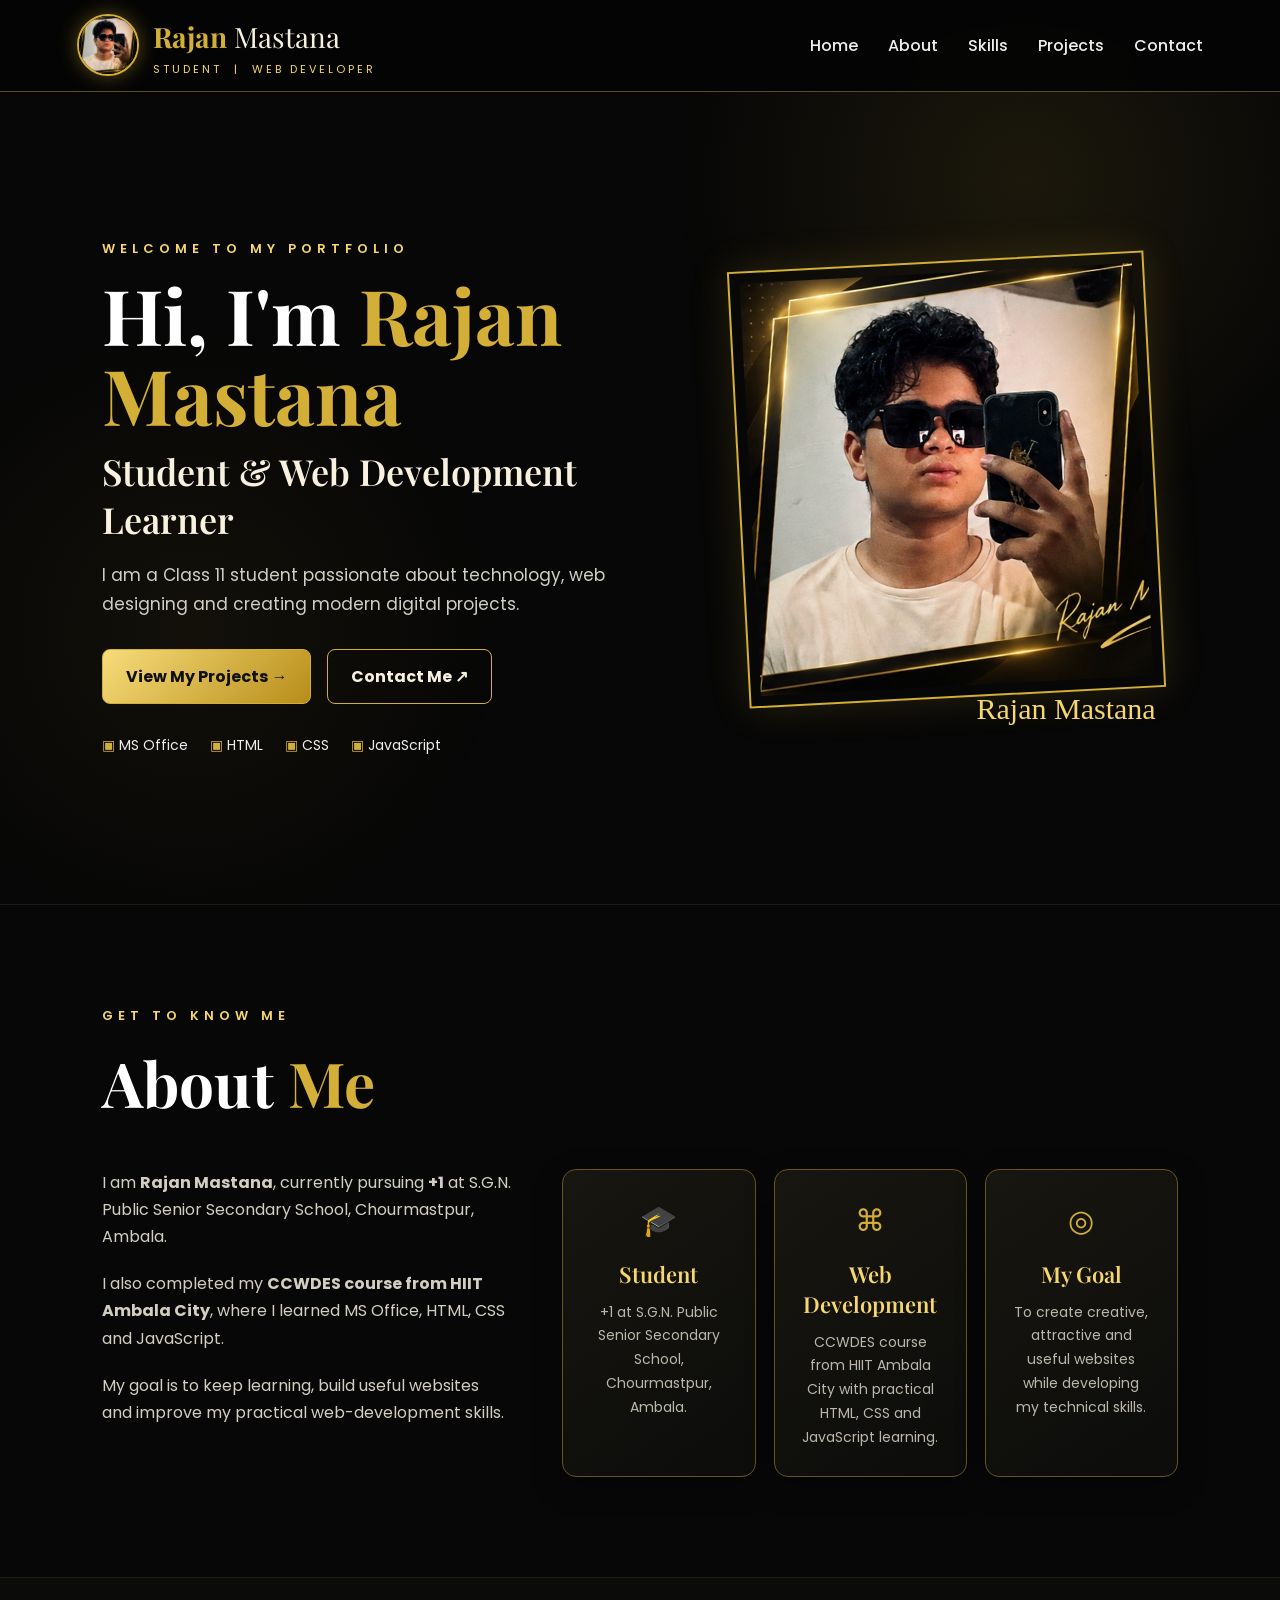
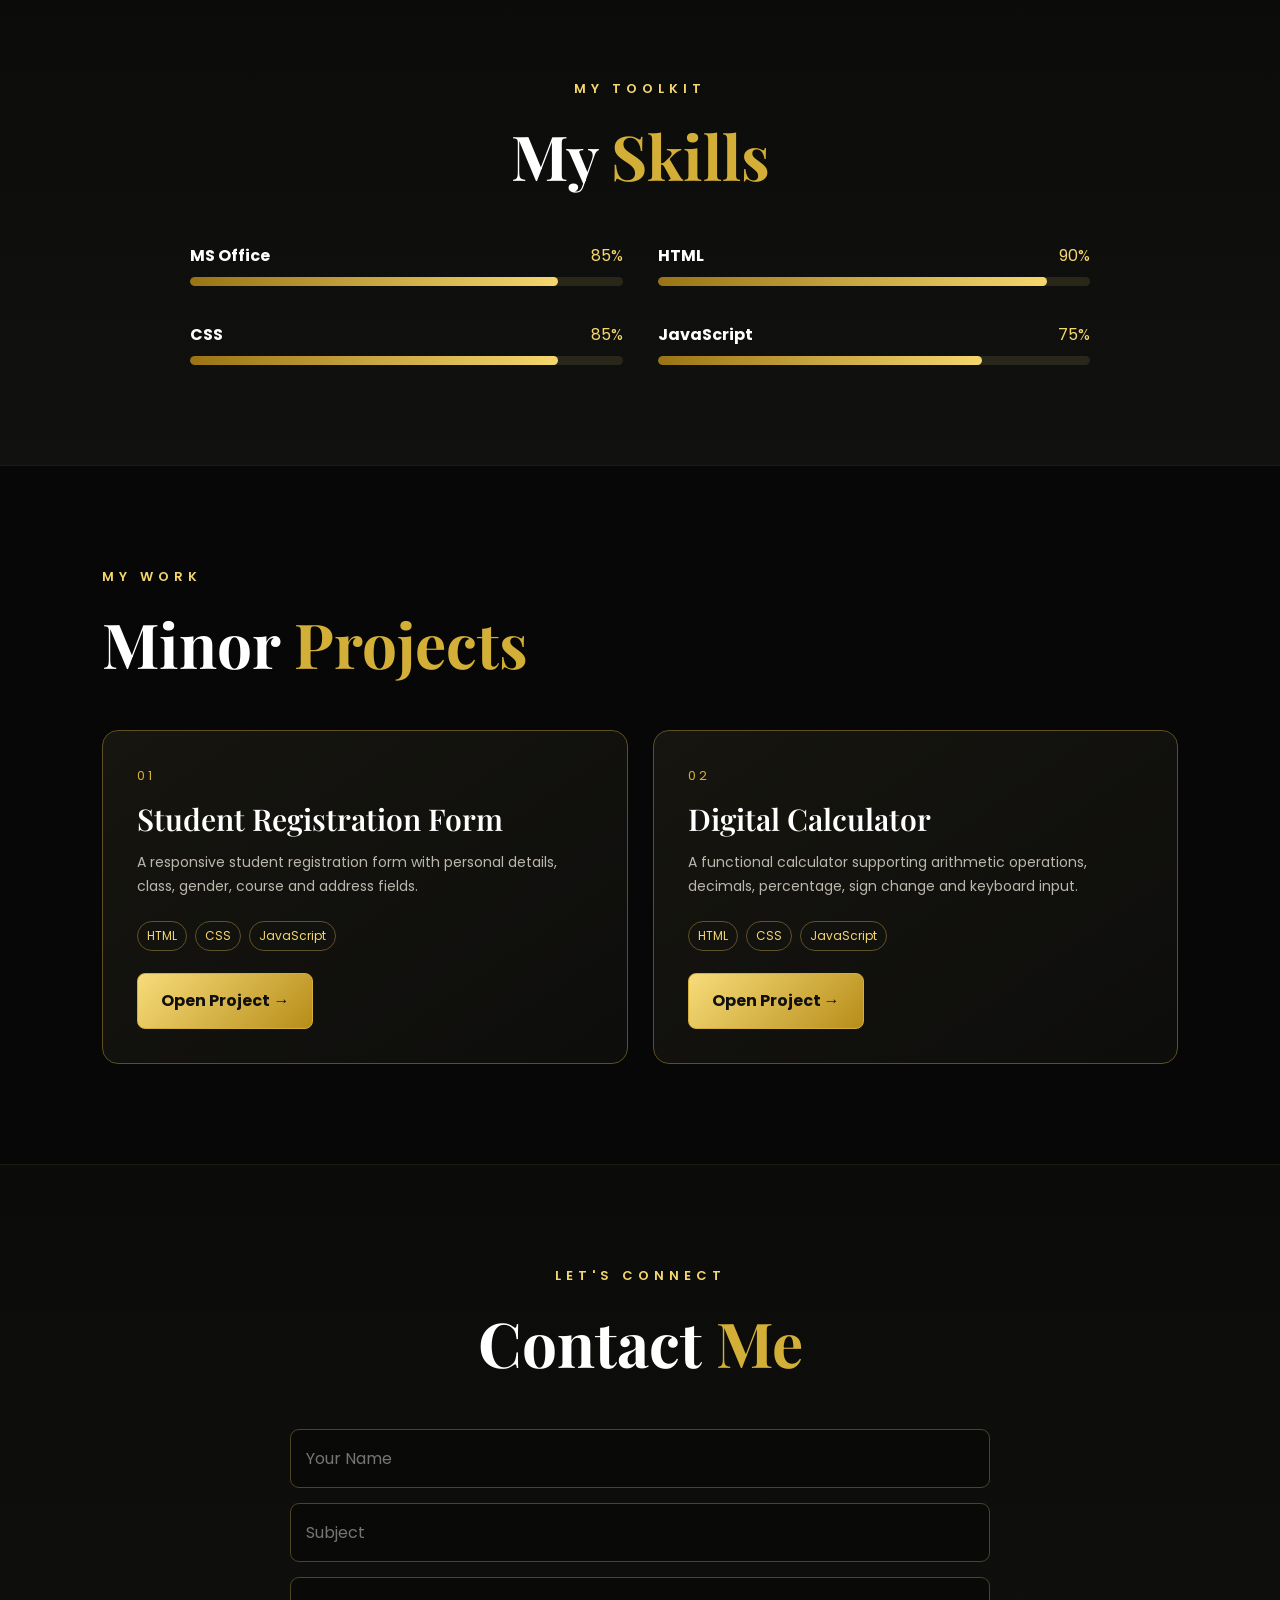
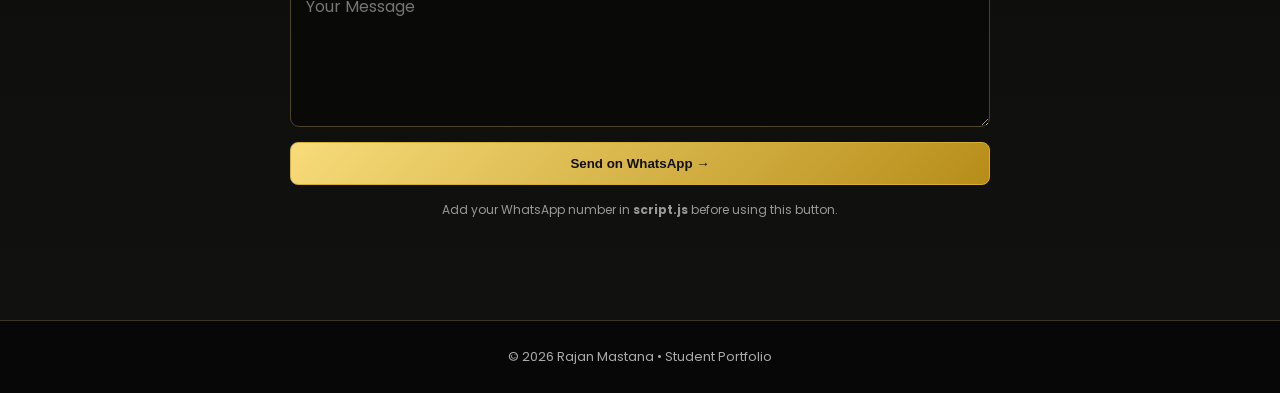
<file: index.html>
<!DOCTYPE html>
<html lang="en">
<head>
<meta charset="UTF-8">
<meta name="viewport" content="width=device-width, initial-scale=1.0">
<meta name="description" content="Rajan Mastana — Class 11 student and web development learner.">
<title>Rajan Mastana | Student Portfolio</title>
<link rel="stylesheet" href="style.css">
</head>
<body>
<header class="navbar">
  <a class="brand" href="#home">
    <img src="rajan.jpg" alt="Rajan Mastana">
    <span><b>Rajan</b> Mastana<small>STUDENT &nbsp;|&nbsp; WEB DEVELOPER</small></span>
  </a>
  <button class="menu-toggle" aria-label="Open menu">☰</button>
  <nav>
    <a href="#home">Home</a><a href="#about">About</a><a href="#skills">Skills</a><a href="#projects">Projects</a><a href="#contact">Contact</a>
  </nav>
</header>

<main>
<section id="home" class="hero">
  <div class="hero-text">
    <p class="eyebrow">WELCOME TO MY PORTFOLIO</p>
    <h1>Hi, I'm <span>Rajan Mastana</span></h1>
    <h2>Student & Web Development Learner</h2>
    <p class="lead">I am a Class 11 student passionate about technology, web designing and creating modern digital projects.</p>
    <div class="buttons">
      <a class="btn gold" href="#projects">View My Projects →</a>
      <a class="btn outline" href="#contact">Contact Me ↗</a>
    </div>
    <div class="tech"><span>▣ MS Office</span><span>▣ HTML</span><span>▣ CSS</span><span>▣ JavaScript</span></div>
  </div>
  <div class="hero-photo"><div class="photo-frame"><img src="rajan.jpg" alt="Rajan Mastana"></div><div class="signature">Rajan Mastana</div></div>
</section>

<section id="about" class="section">
  <div class="section-heading"><p class="eyebrow">GET TO KNOW ME</p><h2>About <span>Me</span></h2></div>
  <div class="about-grid">
    <div class="about-text">
      <p>I am <strong>Rajan Mastana</strong>, currently pursuing <strong>+1</strong> at S.G.N. Public Senior Secondary School, Chourmastpur, Ambala.</p>
      <p>I also completed my <strong>CCWDES course from HIIT Ambala City</strong>, where I learned MS Office, HTML, CSS and JavaScript.</p>
      <p>My goal is to keep learning, build useful websites and improve my practical web-development skills.</p>
    </div>
    <div class="cards">
      <article><i>🎓</i><h3>Student</h3><p>+1 at S.G.N. Public Senior Secondary School, Chourmastpur, Ambala.</p></article>
      <article><i>⌘</i><h3>Web Development</h3><p>CCWDES course from HIIT Ambala City with practical HTML, CSS and JavaScript learning.</p></article>
      <article><i>◎</i><h3>My Goal</h3><p>To create creative, attractive and useful websites while developing my technical skills.</p></article>
    </div>
  </div>
</section>

<section id="skills" class="section dark">
  <div class="section-heading center"><p class="eyebrow">MY TOOLKIT</p><h2>My <span>Skills</span></h2></div>
  <div class="skills-grid">
    <div class="skill"><div><b>MS Office</b><span>85%</span></div><div class="bar"><i style="width:85%"></i></div></div>
    <div class="skill"><div><b>HTML</b><span>90%</span></div><div class="bar"><i style="width:90%"></i></div></div>
    <div class="skill"><div><b>CSS</b><span>85%</span></div><div class="bar"><i style="width:85%"></i></div></div>
    <div class="skill"><div><b>JavaScript</b><span>75%</span></div><div class="bar"><i style="width:75%"></i></div></div>
  </div>
</section>

<section id="projects" class="section">
  <div class="section-heading"><p class="eyebrow">MY WORK</p><h2>Minor <span>Projects</span></h2></div>
  <div class="project-grid">
    <article class="project">
      <div class="project-number">01</div><h3>Student Registration Form</h3>
      <p>A responsive student registration form with personal details, class, gender, course and address fields.</p>
      <div class="tags"><span>HTML</span><span>CSS</span><span>JavaScript</span></div>
      <a class="project-btn" href="student-registration.html">Open Project →</a>
    </article>
    <article class="project">
      <div class="project-number">02</div><h3>Digital Calculator</h3>
      <p>A functional calculator supporting arithmetic operations, decimals, percentage, sign change and keyboard input.</p>
      <div class="tags"><span>HTML</span><span>CSS</span><span>JavaScript</span></div>
      <a class="project-btn" href="calculator.html">Open Project →</a>
    </article>
  </div>
</section>

<section id="contact" class="section dark">
  <div class="section-heading center"><p class="eyebrow">LET'S CONNECT</p><h2>Contact <span>Me</span></h2></div>
  <form id="contactForm" class="contact-form">
    <input id="name" type="text" placeholder="Your Name" required>
    <input id="subject" type="text" placeholder="Subject" required>
    <textarea id="message" placeholder="Your Message" required></textarea>
    <button class="btn gold" type="submit">Send on WhatsApp →</button>
    <p class="hint">Add your WhatsApp number in <b>script.js</b> before using this button.</p>
  </form>
</section>
</main>

<footer>© 2026 Rajan Mastana • Student Portfolio</footer>
<script src="script.js"></script>
</body>
</html>
</file>
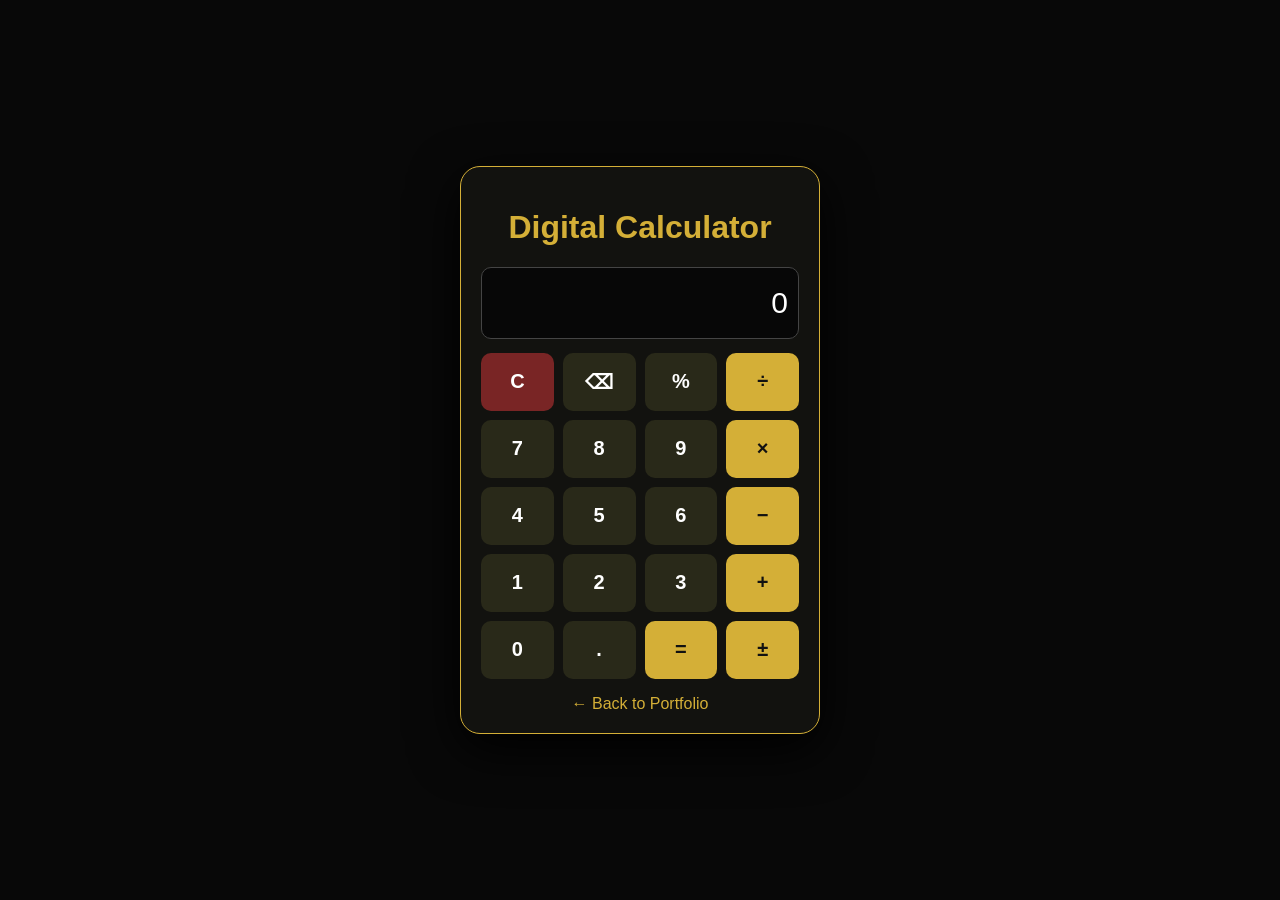
<file: calculator.html>
<!DOCTYPE html>
<html lang="en"><head><meta charset="UTF-8"><meta name="viewport" content="width=device-width,initial-scale=1.0"><title>Digital Calculator | Rajan Mastana</title>
<style>
*{box-sizing:border-box}body{margin:0;min-height:100vh;background:#080808;color:#fff;font-family:Arial,sans-serif;display:flex;align-items:center;justify-content:center;padding:20px}.calc{width:360px;max-width:100%;background:#12120f;border:1px solid #d4af37;border-radius:20px;padding:20px;box-shadow:0 15px 50px #000}.calc h1{text-align:center;color:#d4af37}.display{width:100%;height:72px;background:#070707;color:#fff;border:1px solid #444;border-radius:10px;font-size:30px;text-align:right;padding:10px;margin-bottom:14px}.keys{display:grid;grid-template-columns:repeat(4,1fr);gap:9px}button{height:58px;border:0;border-radius:10px;background:#292919;color:#fff;font-size:20px;font-weight:bold;cursor:pointer}.op,.eq{background:#d4af37;color:#111}.clear{background:#792525}.back{display:block;text-align:center;margin-top:16px;color:#d4af37;text-decoration:none}
</style></head><body><div class="calc"><h1>Digital Calculator</h1><input class="display" id="display" value="0" readonly>
<div class="keys">
<button class="clear" onclick="clearD()">C</button><button onclick="del()">⌫</button><button onclick="percent()">%</button><button class="op" onclick="choose('/')">÷</button>
<button onclick="num('7')">7</button><button onclick="num('8')">8</button><button onclick="num('9')">9</button><button class="op" onclick="choose('*')">×</button>
<button onclick="num('4')">4</button><button onclick="num('5')">5</button><button onclick="num('6')">6</button><button class="op" onclick="choose('-')">−</button>
<button onclick="num('1')">1</button><button onclick="num('2')">2</button><button onclick="num('3')">3</button><button class="op" onclick="choose('+')">+</button>
<button onclick="num('0')">0</button><button onclick="dot()">.</button><button class="eq" onclick="calc()">=</button><button class="op" onclick="sign()">±</button>
</div><a class="back" href="../index.html">← Back to Portfolio</a></div>
<script src="calculator.js"></script></body></html>
</file>
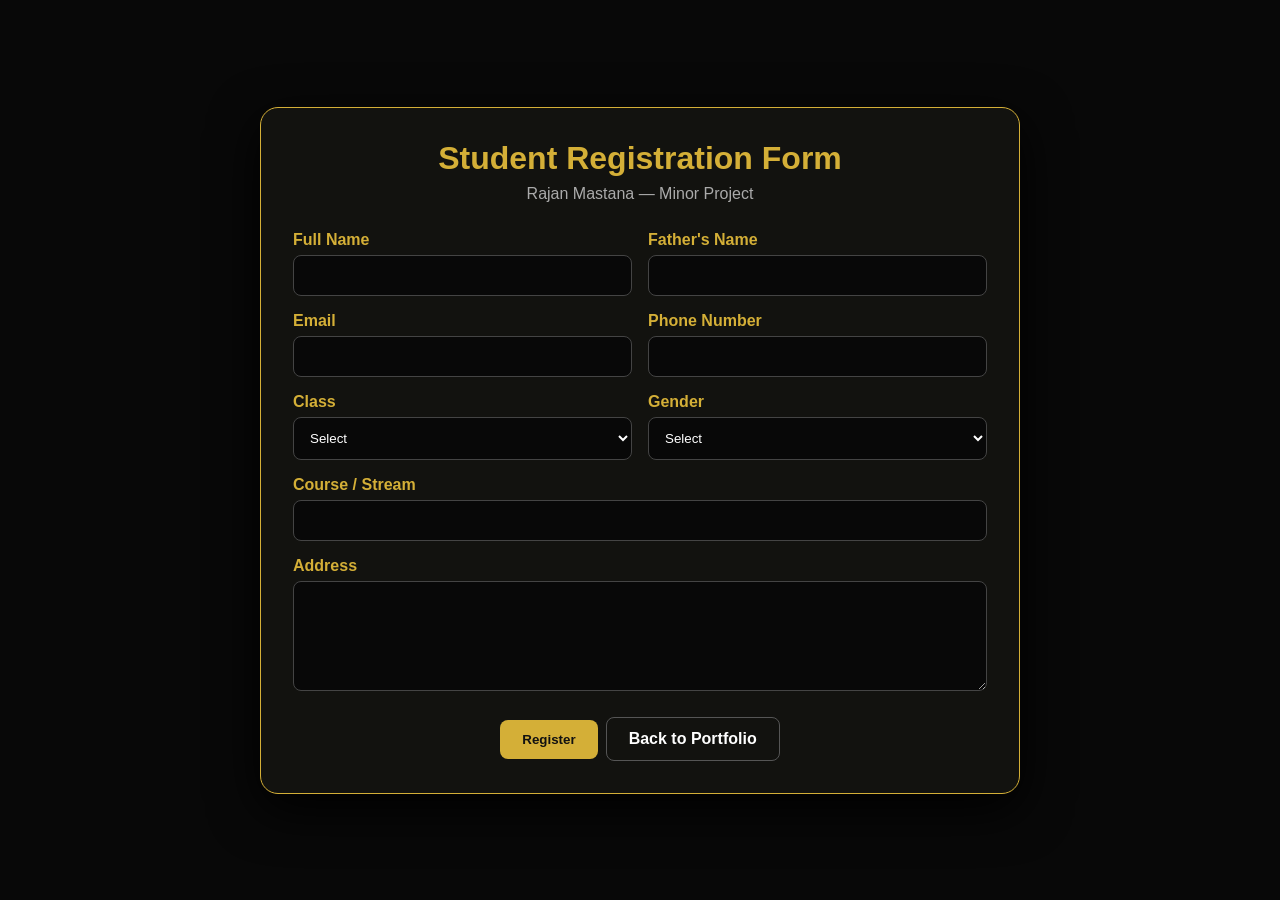
<file: student-registration.html>
<!DOCTYPE html>
<html lang="en"><head><meta charset="UTF-8"><meta name="viewport" content="width=device-width,initial-scale=1.0"><title>Student Registration Form | Rajan Mastana</title>
<style>
*{box-sizing:border-box}body{margin:0;min-height:100vh;background:#080808;color:#fff;font-family:Arial,sans-serif;padding:30px;display:flex;justify-content:center;align-items:center}.box{width:min(760px,100%);background:#12120f;border:1px solid #d4af37;border-radius:18px;padding:32px;box-shadow:0 15px 50px #000}.box h1{text-align:center;color:#d4af37;margin:0}.sub{text-align:center;color:#aaa;margin:8px 0 28px}.grid{display:grid;grid-template-columns:1fr 1fr;gap:16px}label{display:block;color:#d4af37;font-weight:bold;margin-bottom:6px}input,select,textarea{width:100%;padding:12px;border-radius:8px;border:1px solid #444;background:#080808;color:#fff}textarea{min-height:110px}.full{grid-column:1/-1}.actions{text-align:center;margin-top:22px}button,a{display:inline-block;padding:12px 22px;border-radius:8px;font-weight:bold;text-decoration:none;cursor:pointer}button{border:0;background:#d4af37;color:#111}.back{margin-left:8px;color:#fff;border:1px solid #555}.success{display:none;text-align:center;color:#8fda9a;margin-top:15px}@media(max-width:600px){.grid{grid-template-columns:1fr}.full{grid-column:auto}}
</style></head><body><div class="box"><h1>Student Registration Form</h1><p class="sub">Rajan Mastana — Minor Project</p>
<form id="form"><div class="grid">
<div><label>Full Name</label><input required></div><div><label>Father's Name</label><input required></div>
<div><label>Email</label><input type="email" required></div><div><label>Phone Number</label><input type="tel" required></div>
<div><label>Class</label><select required><option value="">Select</option><option>9th</option><option>10th</option><option>11th</option><option>12th</option></select></div>
<div><label>Gender</label><select required><option value="">Select</option><option>Male</option><option>Female</option><option>Other</option></select></div>
<div class="full"><label>Course / Stream</label><input></div><div class="full"><label>Address</label><textarea required></textarea></div>
</div><div class="actions"><button>Register</button><a class="back" href="../index.html">Back to Portfolio</a></div><p id="success" class="success">Registration submitted successfully!</p></form></div>
<script>document.getElementById("form").addEventListener("submit",e=>{e.preventDefault();document.getElementById("success").style.display="block";e.target.reset()})</script></body></html>
</file>
<file: style.css>
@import url('https://fonts.googleapis.com/css2?family=Playfair+Display:wght@600;700&family=Poppins:wght@300;400;500;600;700&display=swap');
:root{--black:#070707;--panel:#11110f;--gold:#d4af37;--gold2:#f5d76e;--cream:#f8f1df;--muted:#b9b5aa;--line:#3c341e}
*{box-sizing:border-box;margin:0;padding:0;scroll-behavior:smooth}
body{font-family:Poppins,Arial,sans-serif;background:var(--black);color:#fff;line-height:1.7}
body:before{content:"";position:fixed;inset:0;pointer-events:none;background:radial-gradient(circle at 80% 20%,rgba(212,175,55,.10),transparent 28%),radial-gradient(circle at 15% 70%,rgba(212,175,55,.06),transparent 25%);z-index:-1}
.navbar{position:sticky;top:0;z-index:50;display:flex;align-items:center;justify-content:space-between;padding:13px 6%;background:rgba(5,5,5,.94);backdrop-filter:blur(14px);border-bottom:1px solid #5c4b20}
.brand{display:flex;align-items:center;gap:14px;color:var(--cream);text-decoration:none;font-family:"Playfair Display",serif;font-size:28px}
.brand img{width:62px;height:62px;border-radius:50%;object-fit:cover;border:2px solid var(--gold);box-shadow:0 0 20px rgba(212,175,55,.4)}
.brand b{color:var(--gold)}.brand small{display:block;font:11px Poppins,sans-serif;letter-spacing:3px;color:var(--gold2)}
nav{display:flex;gap:30px}nav a{color:#eee;text-decoration:none;font-weight:500}nav a:hover{color:var(--gold)}
.menu-toggle{display:none;background:none;color:var(--gold);border:0;font-size:28px}
.hero{min-height:calc(100vh - 88px);display:grid;grid-template-columns:1.1fr .9fr;align-items:center;gap:50px;padding:70px 8%;position:relative;overflow:hidden}
.eyebrow{letter-spacing:5px;color:var(--gold2);font-size:13px;font-weight:600;margin-bottom:14px}
.hero h1{font:700 clamp(48px,6vw,82px)/1.05 "Playfair Display",serif;margin:12px 0}.hero h1 span,.section-heading span{color:var(--gold)}
.hero h2{font:600 clamp(22px,3vw,36px) "Playfair Display",serif;color:var(--cream);margin-bottom:18px}.lead{color:#d1cec5;max-width:650px;font-size:17px}
.buttons{display:flex;gap:16px;margin:30px 0}.btn,.project-btn{display:inline-block;padding:13px 23px;border-radius:8px;text-decoration:none;font-weight:700;transition:.25s;border:1px solid var(--gold)}
.btn.gold,.project-btn{background:linear-gradient(135deg,#f7dc7a,#b78d19);color:#101010}.btn.outline{color:var(--cream);background:transparent}.btn:hover,.project-btn:hover{transform:translateY(-3px);box-shadow:0 10px 28px rgba(212,175,55,.2)}
.tech{display:flex;gap:22px;flex-wrap:wrap;color:#eee;font-size:14px}.tech span:first-letter{color:var(--gold)}
.hero-photo{justify-self:center;position:relative;width:min(470px,100%);padding:22px}.photo-frame{padding:10px;border:2px solid var(--gold);transform:rotate(-3deg);box-shadow:0 0 40px rgba(212,175,55,.16)}.photo-frame img{display:block;width:100%;aspect-ratio:1/1.05;object-fit:cover;object-position:center;filter:saturate(.95)}
.signature{font-family:cursive;color:var(--gold2);font-size:30px;text-align:right;margin-top:-15px;position:relative}
.section{padding:100px 8%;border-top:1px solid #1e1b12}.dark{background:linear-gradient(180deg,#0b0b0a,#11110f)}
.section-heading h2{font:700 clamp(40px,5vw,62px) "Playfair Display",serif;margin-bottom:45px}.center{text-align:center}
.about-grid{display:grid;grid-template-columns:.8fr 1.2fr;gap:50px}.about-text{color:#d2cec2;font-size:16px}.about-text p{margin-bottom:20px}
.cards{display:grid;grid-template-columns:repeat(3,1fr);gap:18px}.cards article{background:linear-gradient(145deg,#171610,#0c0c0b);border:1px solid #665521;border-radius:14px;padding:26px;text-align:center;box-shadow:0 10px 30px rgba(0,0,0,.3)}.cards i{font-style:normal;font-size:30px;color:var(--gold)}.cards h3{font:600 22px "Playfair Display",serif;color:var(--gold2);margin:12px 0}.cards p,.project p{color:#bbb7ac;font-size:14px}
.skills-grid{max-width:900px;margin:auto;display:grid;grid-template-columns:1fr 1fr;gap:35px}.skill>div:first-child{display:flex;justify-content:space-between;margin-bottom:8px}.skill span{color:var(--gold2)}.bar{height:9px;background:#292719;border-radius:10px;overflow:hidden}.bar i{display:block;height:100%;background:linear-gradient(90deg,#9a7414,var(--gold2));border-radius:10px}
.project-grid{display:grid;grid-template-columns:1fr 1fr;gap:25px}.project{position:relative;padding:34px;background:linear-gradient(145deg,#16150f,#0d0d0c);border:1px solid #5f4f22;border-radius:16px}.project-number{color:var(--gold);font-size:13px;letter-spacing:3px}.project h3{font:600 30px "Playfair Display",serif;margin:12px 0}.tags{display:flex;gap:8px;margin:22px 0;flex-wrap:wrap}.tags span{border:1px solid #5f5129;color:var(--gold2);padding:4px 9px;border-radius:30px;font-size:12px}
.contact-form{max-width:700px;margin:auto;display:grid;gap:15px}.contact-form input,.contact-form textarea{width:100%;padding:15px;border:1px solid #4d4325;border-radius:9px;background:#090908;color:#fff;font:inherit;outline:none}.contact-form textarea{min-height:150px;resize:vertical}.contact-form input:focus,.contact-form textarea:focus{border-color:var(--gold)}.hint{font-size:12px;color:#999;text-align:center}
footer{text-align:center;padding:25px;border-top:1px solid #3c341e;color:#aaa;font-size:13px}
@media(max-width:850px){nav{display:none}.menu-toggle{display:block}.navbar.open nav{display:flex;position:absolute;top:88px;left:0;right:0;background:#080808;padding:20px;flex-direction:column;text-align:center;border-bottom:1px solid #4d401e}.hero{grid-template-columns:1fr;padding-top:50px}.hero-photo{max-width:420px}.about-grid,.project-grid{grid-template-columns:1fr}.cards{grid-template-columns:1fr}.skills-grid{grid-template-columns:1fr}}
@media(max-width:520px){.brand{font-size:21px}.brand img{width:50px;height:50px}.brand small{font-size:8px;letter-spacing:1.5px}.hero h1{font-size:44px}.buttons{flex-direction:column}.section{padding:75px 6%}}
</file>
